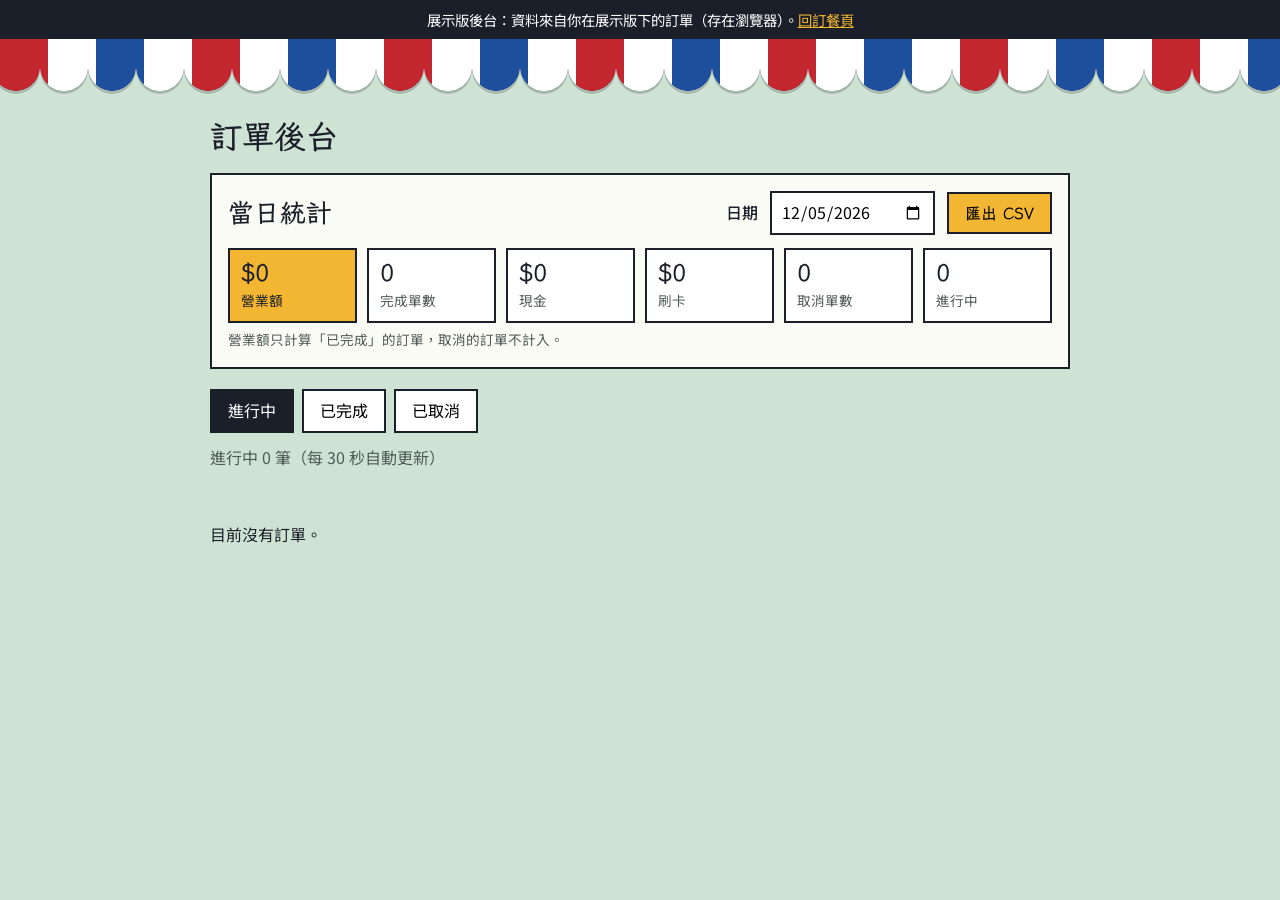
<file: docs/admin.html>
<!doctype html>
<html lang="zh-Hant">
<head>
<meta charset="utf-8">
<meta name="viewport" content="width=device-width, initial-scale=1">
<title>楓葉小吃｜訂單後台</title>
<link href="https://fonts.googleapis.com/css2?family=LXGW+WenKai+TC:wght@400;700&family=Noto+Sans+TC:wght@400;500;700&display=swap" rel="stylesheet">
<link rel="stylesheet" href="style.css">
</head>
<body>
<div class="demo">展示版後台：資料來自你在展示版下的訂單（存在瀏覽器）。<a href="index.html">回訂餐頁</a></div>
<div class="awning-wrap"><div class="awning" aria-hidden="true"></div></div>
<div class="admin">
  <h1>訂單後台</h1>
  <section class="summary" aria-labelledby="sum-title">
    <div class="sum-head">
      <h2 id="sum-title">當日統計</h2>
      <label for="date">日期</label>
      <input type="date" id="date">
      <button type="button" id="export" class="export">匯出 Excel</button>
    </div>
    <div class="stats" id="stats"></div>
    <p class="hint">營業額只計算「已完成」的訂單，取消的訂單不計入。</p>
    <div id="top-items"></div>
  </section>
  <div class="filters" id="filters" role="group" aria-label="訂單狀態">
    <button data-s="active" class="on">進行中</button>
    <button data-s="done">已完成</button>
    <button data-s="cancelled">已取消</button>
  </div>
  <p class="meta" id="meta">載入中…</p>
  <p class="flash" id="flash" role="status"></p>
  <div id="orders"></div>
</div>
<script src="admin.js"></script>
</body>
</html>
</file>
<file: docs/style.css>
:root {
  --tile: #cfe3d4; --paper: #fbfbf6; --ink: #1b1f2a; --muted: #4f5b57;
  --red: #c2262e; --blue: #1d4f9c; --yolk: #f2b632; --line: #9db8a4;
  --hand: "LXGW WenKai TC", "Kaiti TC", "DFKai-SB", serif;
  --sans: "Noto Sans TC", "PingFang TC", "Microsoft JhengHei", system-ui, sans-serif;
}
* { box-sizing: border-box; }
body { margin: 0; background: var(--tile); color: var(--ink); font: 400 1rem/1.6 var(--sans); }
[hidden] { display: none !important; }
:focus-visible { outline: 3px solid var(--blue); outline-offset: 2px; }
h2 { font: 700 1.6rem/1.2 var(--hand); margin: 0 0 .75rem; }

/* 帆布遮雨棚 */
.awning-wrap { filter: drop-shadow(0 3px 0 rgba(27,31,42,.22)); }
.awning {
  height: 52px;
  background: repeating-linear-gradient(90deg, var(--red) 0 48px, #fff 48px 96px, var(--blue) 96px 144px, #fff 144px 192px);
  -webkit-mask: linear-gradient(#000 0 0) top / 100% 28px no-repeat, radial-gradient(circle 24px at 24px 0, #000 98%, #0000) bottom / 48px 24px repeat-x;
          mask: linear-gradient(#000 0 0) top / 100% 28px no-repeat, radial-gradient(circle 24px at 24px 0, #000 98%, #0000) bottom / 48px 24px repeat-x;
}

/* 店面橫幅與招牌 */
.hero { max-width: 1080px; margin: 1.5rem auto 0; padding: 0 1.25rem; position: relative; }
.hero img { display: block; width: 100%; height: clamp(180px, 30vw, 320px); object-fit: cover; border: 4px solid var(--paper); outline: 2px solid var(--ink); }
.sign {
  position: absolute; left: 2.25rem; bottom: -1.25rem; transform: rotate(-1.5deg);
  background: var(--red); color: #fff; padding: .35rem 1.4rem .45rem;
  border: 3px solid #fff; outline: 3px solid var(--red);
  font: 700 clamp(2rem, 6vw, 3.2rem)/1.1 var(--hand); letter-spacing: .18em;
}
.tagline { max-width: 1080px; margin: 2rem auto 0; padding: 0 1.25rem; color: var(--muted); }

main { max-width: 1080px; margin: 0 auto; padding: 1rem 1.25rem 5rem; display: grid; grid-template-columns: 1fr 360px; gap: 2rem; align-items: start; }
@media (max-width: 860px) { main { grid-template-columns: 1fr; } }

/* 菜單 */
.cat { font: 700 1.25rem var(--hand); margin: 1.25rem 0 .5rem; color: var(--blue); }
.cat:first-child { margin-top: 0; }
.row { display: flex; align-items: center; gap: .9rem; padding: .75rem; margin-bottom: .75rem; background: var(--paper); border: 2px solid var(--ink); }
.row img { width: 88px; height: 88px; object-fit: cover; flex: none; border: 2px solid var(--ink); background: var(--line); }
.row .info { flex: 1; min-width: 0; }
.row .name { font: 700 1.35rem/1.3 var(--hand); }
.row .note { font-size: .875rem; color: var(--muted); }
.price { background: var(--yolk); border: 2px solid var(--ink); padding: .05rem .6rem; font: 700 1.25rem var(--hand); white-space: nowrap; }
.stepper { display: flex; align-items: center; gap: .25rem; }
.stepper button { width: 2.5rem; height: 2.5rem; border-radius: 50%; border: 2px solid var(--blue); background: #fff; color: var(--blue); font-size: 1.4rem; line-height: 1; cursor: pointer; }
.stepper button:hover:not(:disabled) { background: var(--blue); color: #fff; }
.stepper button:disabled { opacity: .3; cursor: default; }
.stepper output { min-width: 1.75rem; text-align: center; font-weight: 700; }
@media (max-width: 560px) {
  .row { flex-wrap: wrap; }
  .row img { width: 72px; height: 72px; }
  .row .price { order: 3; }
  .stepper { margin-left: auto; }
}

/* 訂單單據 */
.slip { background: var(--paper); border: 2px solid var(--ink); padding: 1.25rem; position: sticky; top: 1rem; box-shadow: 6px 6px 0 var(--red); }
@media (max-width: 860px) { .slip { position: static; } }
.lines { list-style: none; margin: 0 0 .75rem; padding: 0; min-height: 2.5rem; }
.lines li { display: flex; justify-content: space-between; gap: .5rem; padding: .15rem 0; }
.lines .empty { color: var(--muted); }
.total { display: flex; justify-content: space-between; align-items: baseline; border-top: 2px dashed var(--ink); padding-top: .6rem; margin-bottom: 1rem; font: 700 1.5rem var(--hand); }
label { display: block; font-weight: 500; margin: .8rem 0 .25rem; }
input[type=text], input[type=tel], textarea { width: 100%; padding: .6rem .7rem; font: inherit; color: inherit; border: 1.5px solid var(--ink); border-radius: 2px; background: #fff; }
textarea { resize: vertical; min-height: 4rem; }
fieldset { border: 0; padding: 0; margin: .8rem 0 0; }
legend { font-weight: 500; padding: 0; margin-bottom: .25rem; }
.choice { display: flex; gap: 1.25rem; }
.choice label { display: flex; align-items: center; gap: .4rem; margin: 0; font-weight: 400; }
.submit { width: 100%; margin-top: 1.25rem; padding: .85rem; border: 0; cursor: pointer; background: var(--red); color: #fff; font: 700 1.3rem var(--hand); letter-spacing: .1em; }
.submit:hover:not(:disabled) { background: #a21d24; }
.submit:disabled { opacity: .5; cursor: default; }
.msg { margin: .75rem 0 0; min-height: 1.5rem; font-weight: 500; }
.msg.error { color: var(--red); }
.done { text-align: center; padding: 1rem 0; }
.done .id { font: 700 2.4rem var(--hand); color: var(--blue); }
.done button { margin-top: 1rem; padding: .6rem 1.25rem; border: 2px solid var(--ink); background: #fff; font: inherit; font-weight: 500; cursor: pointer; }

/* 手機底部合計列 */
.bar { display: none; }
@media (max-width: 860px) {
  .bar { display: flex; position: fixed; left: 0; right: 0; bottom: 0; z-index: 5; justify-content: space-between; align-items: center; gap: 1rem; padding: .7rem 1.25rem calc(.7rem + env(safe-area-inset-bottom, 0px)); background: var(--ink); color: #fff; font: 700 1.15rem var(--hand); }
  .bar button { padding: .5rem 1.1rem; border: 0; background: var(--yolk); color: var(--ink); font: 700 1.05rem var(--hand); cursor: pointer; }
}
footer { max-width: 1080px; margin: 0 auto; padding: 0 1.25rem 5rem; font-size: .8rem; color: var(--muted); }
footer a { color: inherit; }

/* 店家後台 */
.admin { max-width: 900px; margin: 0 auto; padding: 1.5rem 1.25rem 3rem; }
.admin h1 { font: 700 2rem var(--hand); margin: 0 0 1rem; }
.filters { display: flex; flex-wrap: wrap; gap: .5rem; }
.filters button { padding: .45rem 1rem; border: 2px solid var(--ink); background: #fff; font: inherit; cursor: pointer; }
.filters button.on { background: var(--ink); color: #fff; }
.meta { color: var(--muted); margin: .75rem 0; }
.order { background: var(--paper); border: 2px solid var(--ink); padding: 1rem; margin-bottom: 1rem; }
.order.is-new { box-shadow: 6px 6px 0 var(--red); }
.order header { display: flex; flex-wrap: wrap; gap: .5rem 1rem; align-items: baseline; justify-content: space-between; }
.order .oid { font: 700 1.5rem var(--hand); color: var(--blue); }
.order ul { margin: .5rem 0; padding-left: 1.2rem; }
.order .info { color: var(--muted); }
.order .foot { display: flex; flex-wrap: wrap; gap: .5rem 1rem; align-items: center; justify-content: space-between; border-top: 2px dashed var(--ink); padding-top: .6rem; margin-top: .6rem; }
.order .sum { font: 700 1.4rem var(--hand); }
.order select { padding: .4rem .6rem; font: inherit; border: 2px solid var(--ink); background: #fff; }
.badge { display: inline-block; padding: 0 .5rem; border: 2px solid var(--red); color: var(--red); font-size: .85rem; font-weight: 700; }

/* 付款方式與提示 */
.hint { font-size: .85rem; color: var(--muted); margin: .3rem 0 0; }

/* 訂單確認視窗 */
dialog { border: 2px solid var(--ink); background: var(--paper); color: var(--ink); padding: 1.25rem; width: min(440px, calc(100vw - 2rem)); box-shadow: 6px 6px 0 var(--red); }
dialog::backdrop { background: rgba(27,31,42,.55); }
.c-info { margin: 0 0 .75rem; display: grid; grid-template-columns: 5.5em 1fr; gap: .25rem .5rem; }
.c-info dt { color: var(--muted); }
.c-info dd { margin: 0; overflow-wrap: anywhere; }
.c-actions { display: flex; gap: .75rem; }
.c-actions button { flex: 1; padding: .8rem; border: 2px solid var(--ink); background: #fff; font: 700 1.1rem var(--hand); cursor: pointer; }
.c-actions .submit { width: auto; margin: 0; border: 0; background: var(--red); color: #fff; }

/* 後台：當日統計與操作按鈕 */
.summary { background: var(--paper); border: 2px solid var(--ink); padding: 1rem; margin-bottom: 1.25rem; }
.sum-head { display: flex; flex-wrap: wrap; gap: .5rem .75rem; align-items: center; }
.sum-head h2 { margin: 0 auto 0 0; }
.sum-head label { display: inline; margin: 0; }
.sum-head input[type=date] { padding: .4rem .6rem; font: inherit; border: 2px solid var(--ink); background: #fff; }
.export { padding: .5rem 1rem; border: 2px solid var(--ink); background: var(--yolk); font: 700 1rem var(--hand); cursor: pointer; }
.stats { display: grid; grid-template-columns: repeat(auto-fit, minmax(120px, 1fr)); gap: .6rem; margin: .8rem 0 .4rem; }
.tile { border: 2px solid var(--ink); padding: .5rem .7rem; background: #fff; }
.tile.main { background: var(--yolk); }
.tile b { display: block; font: 700 1.5rem/1.2 var(--hand); }
.tile span { font-size: .85rem; color: var(--muted); }
.tile.main span { color: var(--ink); }
.top { margin: .75rem 0 0; padding: 0; list-style: none; }
.top li { display: flex; justify-content: space-between; gap: 1rem; padding: .2rem 0; border-bottom: 1px dashed var(--line); }
.flash { min-height: 1.5rem; margin: 0 0 .5rem; font-weight: 700; color: var(--blue); }
.acts { display: flex; flex-wrap: wrap; gap: .5rem; }
.act { padding: .5rem 1rem; border: 2px solid var(--ink); background: #fff; font: 700 1rem var(--hand); cursor: pointer; }
.act.go { background: var(--blue); color: #fff; border-color: var(--blue); }
.act.no { color: var(--red); border-color: var(--red); }
.badge.pay { border-color: var(--blue); color: var(--blue); }

.demo { background: var(--ink); color: #fff; text-align: center; padding: .5rem 1rem; font-size: .9rem; }
.demo a { color: var(--yolk); }
</file>
